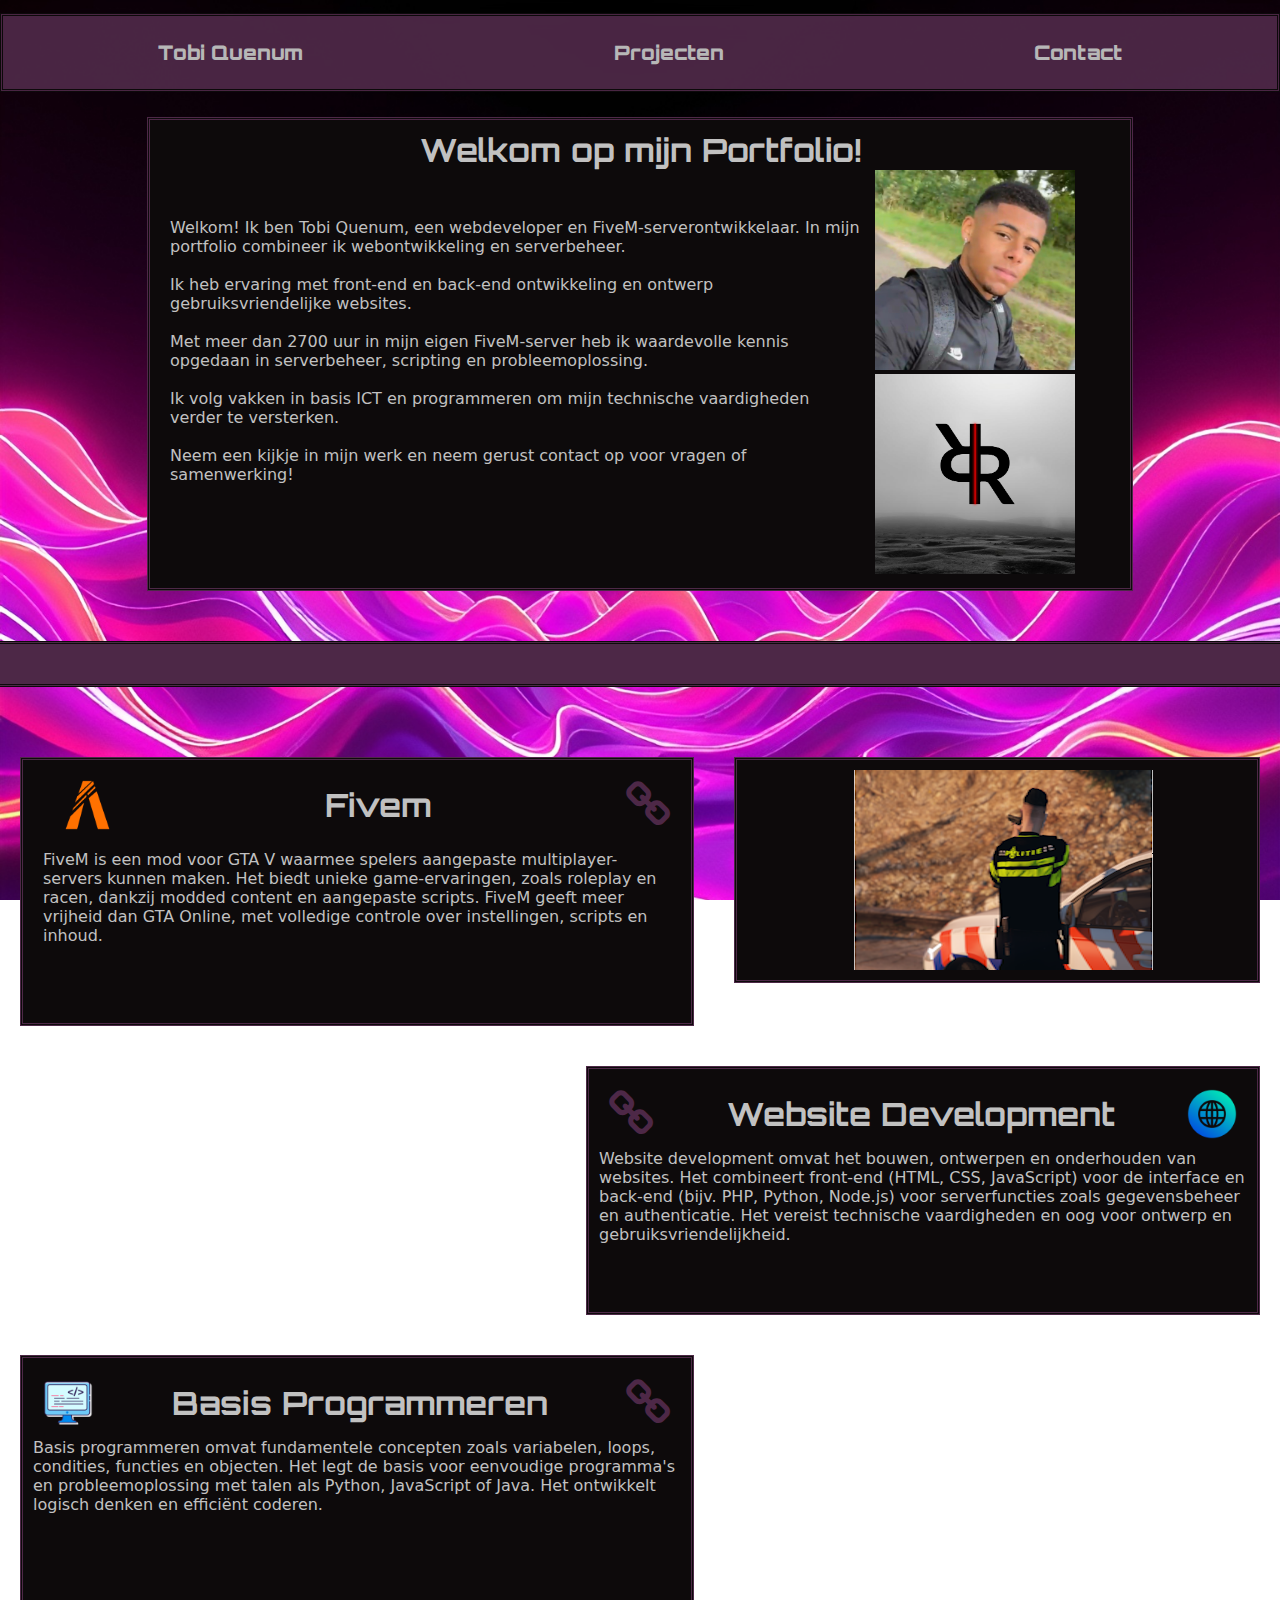
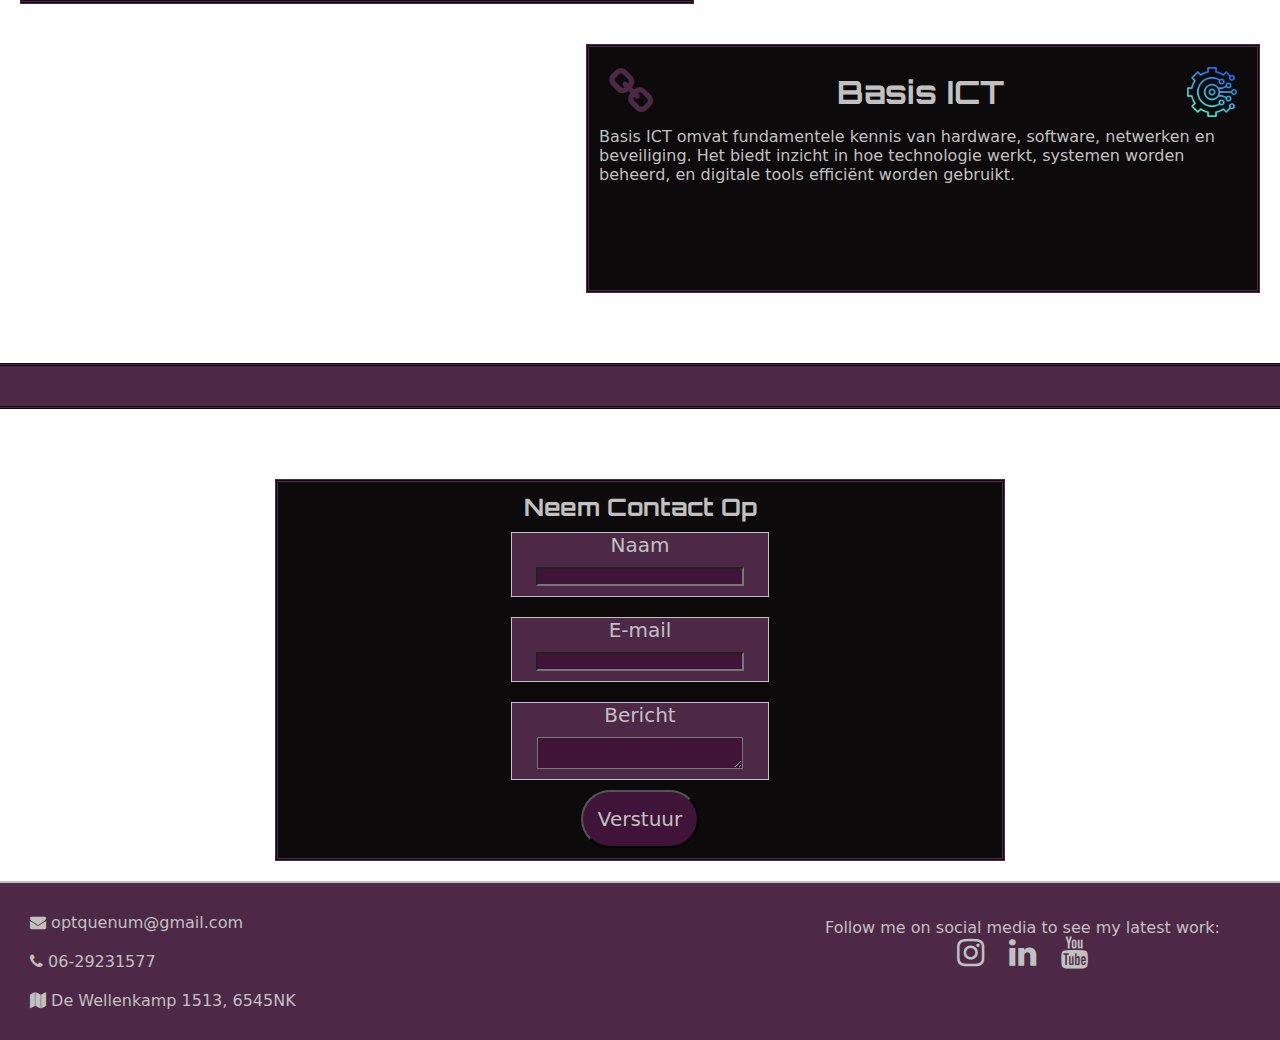
<file: index.html>
<!DOCTYPE html>
<html>

<head>
    <link rel="stylesheet" href="css/style.css">
    <title>Portolio Iteration 2</title>
    <style>
        @import url('https://fonts.googleapis.com/css2?family=Cinzel:wght@400..900&family=Orbitron:wght@400..900&display=swap');
    </style>
    <link rel="stylesheet" href="/icons/font-awesome-4.7.0/css/font-awesome.css">
    <link href="https://unpkg.com/aos@2.3.1/dist/aos.css" rel="stylesheet">
    <script src="https://unpkg.com/aos@2.3.1/dist/aos.js"></script>
</head>

<body>
    <header>
        <nav>
            <ul>
                <li><a href="index.html">Tobi Quenum</a></li>
                <li><a href="#projecten">Projecten</a></li>
                <li><a href="#contact">Contact</a></li>
            </ul>
        </nav>
    </header>
    <main>
        <section class="section-center">
            <div class="center">
                <div class="text-box-1 silvertext">
                    <h1 class="center">
                        Welkom op mijn Portfolio!
                    </h1>
                    <div class="flex">
                        <p class="center margin-1">
                            <br><br>
                            Welkom! Ik ben Tobi Quenum, een webdeveloper en FiveM-serverontwikkelaar. In mijn portfolio
                            combineer ik webontwikkeling en serverbeheer.<br><br>
                            Ik heb ervaring met front-end en back-end ontwikkeling en ontwerp gebruiksvriendelijke
                            websites.<br><br>
                            Met meer dan 2700 uur in mijn eigen FiveM-server heb ik waardevolle kennis opgedaan in
                            serverbeheer, scripting en probleemoplossing.<br><br>
                            Ik volg vakken in basis ICT en programmeren om mijn technische vaardigheden verder te
                            versterken.<br><br>
                            Neem een kijkje in mijn werk en neem gerust contact op voor vragen of samenwerking!<br><br>
                        </p>
                        <div>
                            <img src="images/profile.jpeg" alt="" width="200px" height="200px">
                            <img src="images/relinedroleplay.png" alt="" width="200px" height="200px">
                        </div>
                    </div>
                </div>
        </section>
        <div class="blackbar"></div>
        <section id="projecten">
            <div class="text-box-2-container">
                <div class="chapter-container">
                    <div class="text-box-2-left silvertext">
                        <div class="flex margin-1 vertical-center">
                            <img src="images/fivem.png" alt="" height="50px">
                            <h1 class="center boxtextright">
                                Fivem
                            </h1>
                            <a href="fivem.html"><i class="fa fa-link fa-3x link-item"></i></a>
                        </div>
                        <div class="flex">
                            <p class="center margin-1 chapter-height">
                                FiveM is een mod voor GTA V waarmee spelers aangepaste multiplayer-servers kunnen maken.
                                Het biedt unieke game-ervaringen, zoals roleplay en racen, dankzij modded content en
                                aangepaste scripts. FiveM geeft meer vrijheid dan GTA Online, met volledige controle
                                over instellingen, scripts en inhoud.
                                <br>
                            </p>
                        </div>
                    </div>
                    <div data-aos="fade-left" data-aos-delay="500" data-aos-duration="2000">
                        <img src="images/fivem-image.png" alt="" class="image-box-2-right">
                    </div>
                </div>
                <div class="chapter-container">
                    <div data-aos="fade-right" data-aos-delay="500" data-aos-duration="2000">
                        <img src="images/pinkgoose.png" alt="" class="image-box-2-left">
                    </div>
                    <div class="text-box-2-right silvertext">
                        <div class="flex margin-1 vertical-center">
                            <a href="#work"><i class="fa fa-link fa-3x link-item"></i></a>
                            <h1 class="center boxtextleft">
                                Website Development
                            </h1>
                            <img src="images/website-icon.png" alt="" height="50px">
                        </div>
                        <div class="flex">
                            <p class="center chapter-height">
                                Website development omvat het bouwen, ontwerpen en onderhouden van websites. Het
                                combineert front-end (HTML, CSS, JavaScript) voor de interface en back-end (bijv. PHP,
                                Python, Node.js) voor serverfuncties zoals gegevensbeheer en authenticatie. Het vereist
                                technische vaardigheden en oog voor ontwerp en gebruiksvriendelijkheid.
                            </p>
                        </div>
                    </div>
                </div>
                <div class="chapter-container">
                    <div class="text-box-2-left silvertext">
                        <div class="flex margin-1 vertical-center">
                            <img src="images/programming-icon.png" alt="" height="50px">
                            <h1 class="center boxtextright">
                                Basis Programmeren
                            </h1>
                            <a href="https://discord.gg/Syjg5du2kH"><i class="fa fa-link fa-3x link-item"></i></a>
                        </div>
                        <div class="flex">
                            <p class="center chapter-height">
                                Basis programmeren omvat fundamentele concepten zoals variabelen, loops, condities,
                                functies en objecten. Het legt de basis voor eenvoudige programma's en probleemoplossing
                                met talen als Python, JavaScript of Java. Het ontwikkelt logisch denken en efficiënt
                                coderen.
                            </p>
                        </div>
                    </div>
                    <div data-aos="fade-left" data-aos-delay="500" data-aos-duration="2000">
                        <img src="images/mastermind-image.jpg" alt="" class="image-box-2-right">
                    </div>
                </div>
                <div class="chapter-container">
                    <div data-aos="fade-right" data-aos-delay="500" data-aos-duration="2000">
                        <img src="images/computer-image.jpeg" alt="" class="image-box-2-left">
                    </div>
                    <div class="text-box-2-right silvertext">
                        <div class="flex margin-1 vertical-center">
                            <a href="#work"><i class="fa fa-link fa-3x link-item"></i></a>
                            <h1 class="center boxtextleft">
                                Basis ICT
                            </h1>
                            <img src="images/ict-icon.png" alt="" height="50px">
                        </div>
                        <div class="flex">
                            <p class="center chapter-height">
                                Basis ICT omvat fundamentele kennis van hardware, software, netwerken en beveiliging.
                                Het biedt inzicht in hoe technologie werkt, systemen worden beheerd, en digitale tools
                                efficiënt worden gebruikt.
                            </p>
                        </div>
                    </div>
                </div>
            </div>
        </section>
        <div class="blackbar"></div>
        <section id="contact">
            <div class="center">
                <div class="form-box">
                    <h2>Neem Contact Op</h2>
                    <form action="mailto:optquenum@gmail.com" method="post" enctype="text/plain">
                        <div class="form-group">
                            <label for="name">Naam</label>
                            <input type="text" id="name" name="name" required>
                        </div>

                        <div class="form-group">
                            <label for="email">E-mail</label>
                            <input type="email" id="email" name="email" required>
                        </div>

                        <div class="form-group">
                            <label for="message">Bericht</label>
                            <textarea id="message" name="message" required></textarea>
                        </div>

                        <button type="submit">Verstuur</button>
                    </form>
                </div>
            </div>
        </section>
    </main>
    <footer>
        <div>
            <ul class="contact-info">
                <li><strong><i class="fa fa-envelope fa social-icon"></i></strong> optquenum@gmail.com</li>
                <li><strong><i class="fa fa-phone fa social-icon"></i></strong> 06-29231577</li>
                <li><strong><i class="fa fa-map fa social-icon"></i></strong> De Wellenkamp 1513, 6545NK</li>
            </ul>
        </div>
        <div class="social-icons">
            <p>Follow me on social media to see my latest work:</p>
            <a href="https://www.instagram.com/tobi.quenum"><i class="fa fa-instagram fa-2x link-item2"></i></a>
            <a
                href="https://www.linkedin.com/posts/tobi-quenum-758750243_graag-laat-ik-weten-dat-ik-ben-begonnen-met-activity-6980856641353084928-7RFh?trk=public_profile_post_view"><i
                    class="fa fa-linkedin fa-2x link-item2"></i></a>
            <a href="https://www.instagram.com/tobi.quenum/"><i class="fa fa-youtube fa-2x link-item2"></i></a>
        </div>
    </footer>
    <script src="https://unpkg.com/aos@2.3.1/dist/aos.js"></script>
    <script>
        AOS.init();
    </script>
</body>

</html>
</file>
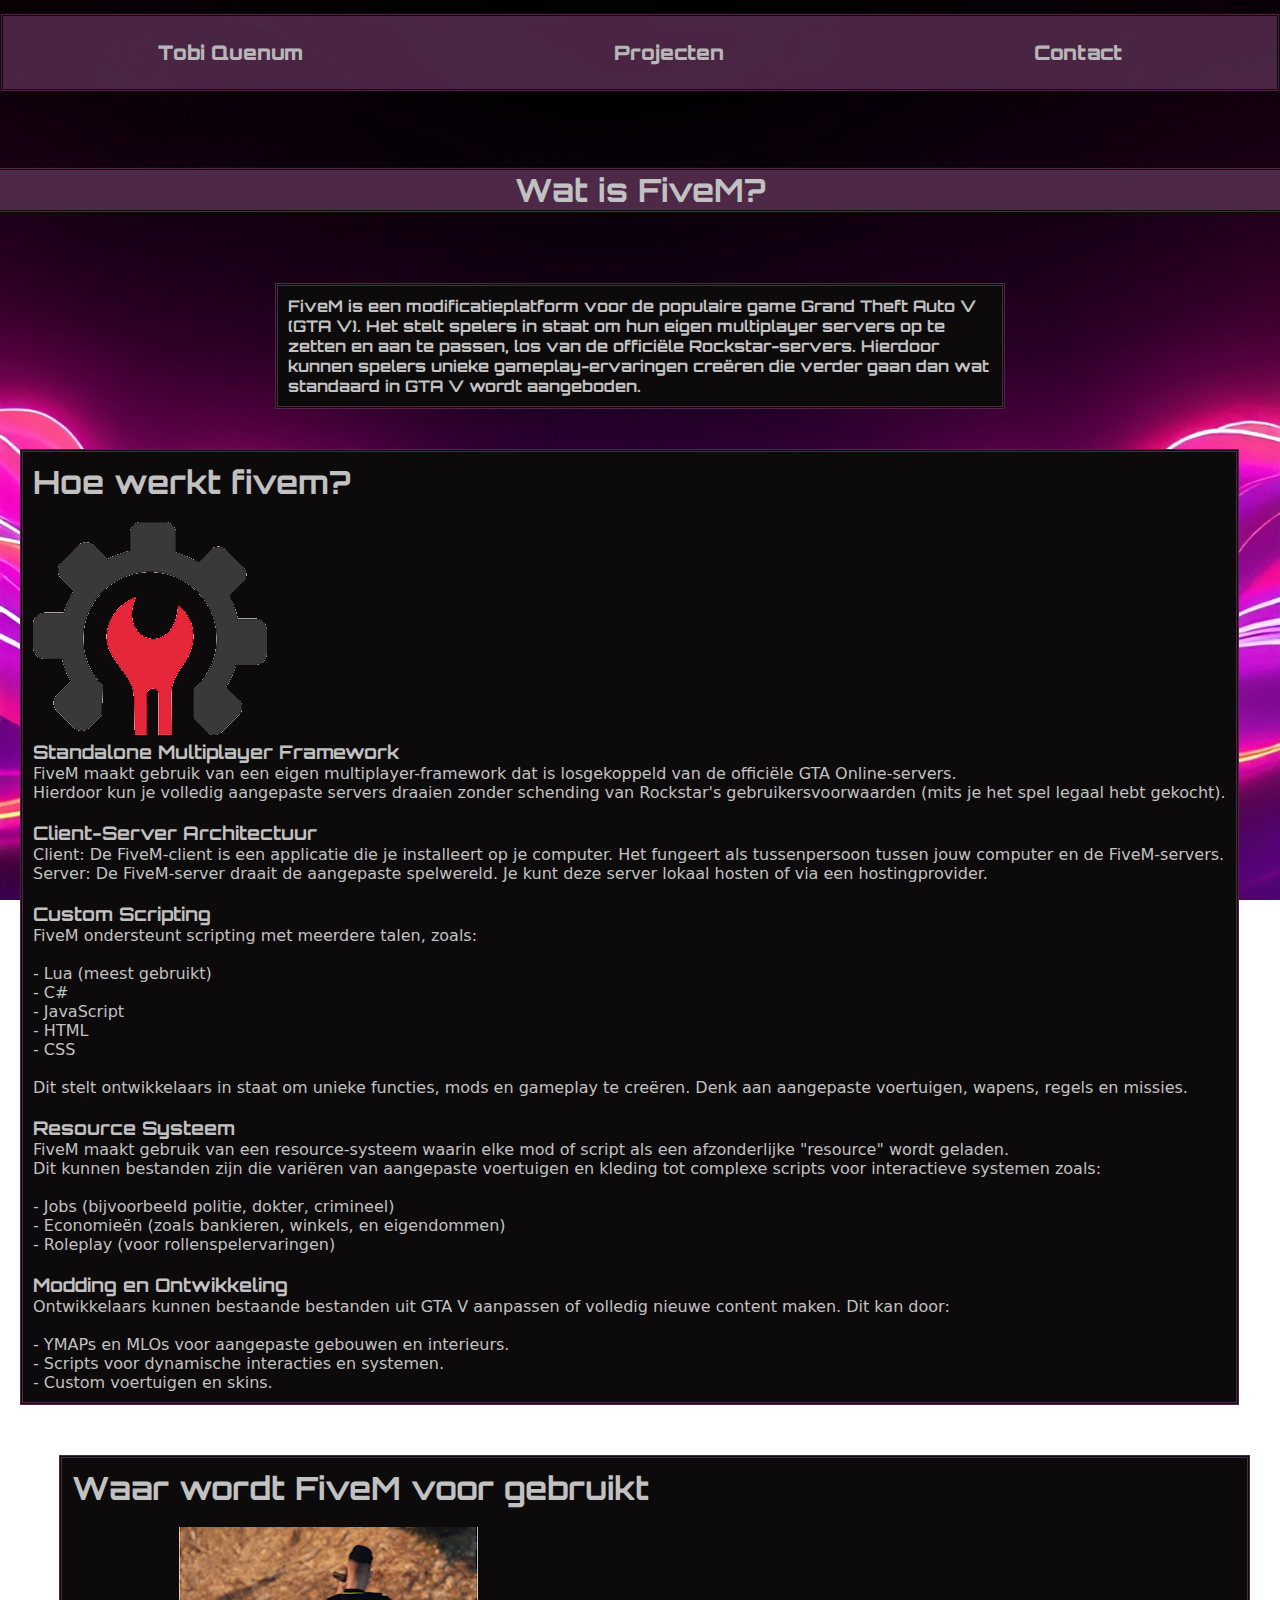
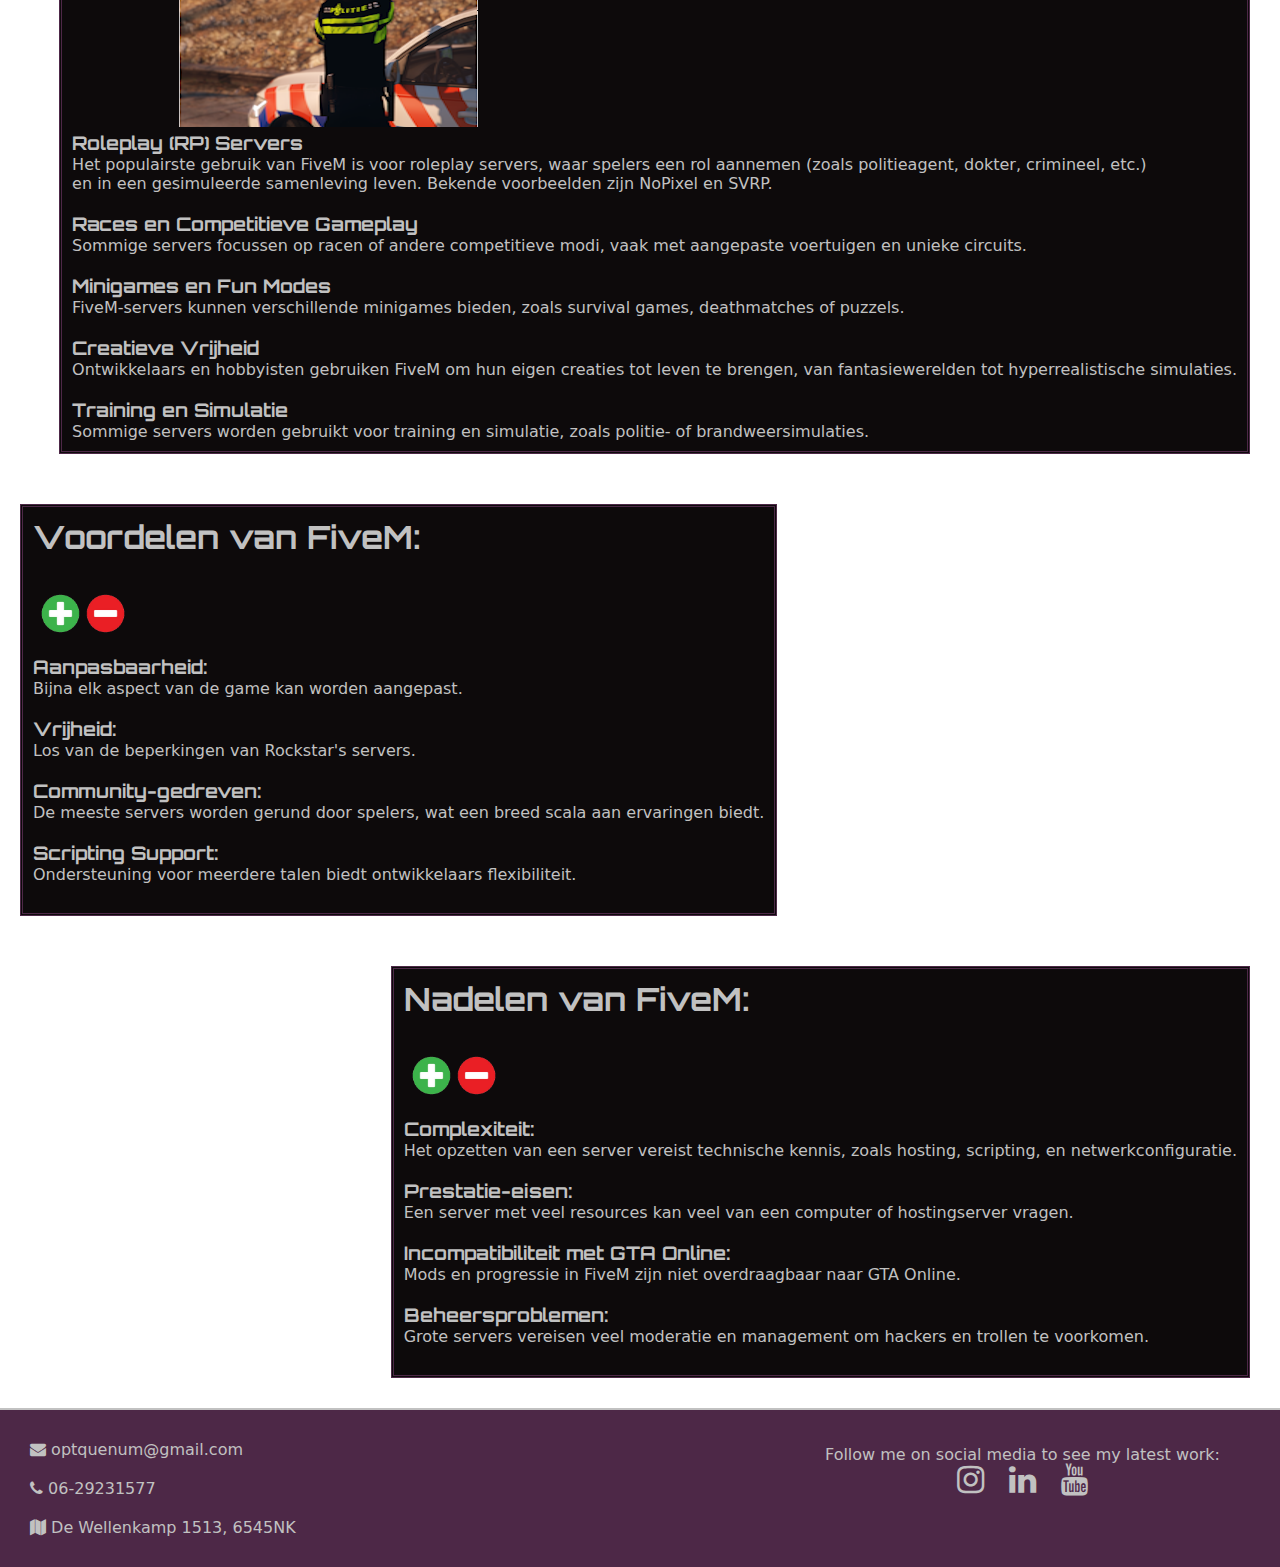
<file: fivem.html>
<!DOCTYPE html>
<html>

<head>
    <link rel="stylesheet" href="css/style.css">
    <title>Portolio Iteration 2</title>
    <style>
        @import url('https://fonts.googleapis.com/css2?family=Cinzel:wght@400..900&family=Orbitron:wght@400..900&display=swap');
    </style>
    <link rel="stylesheet" href="/icons/font-awesome-4.7.0/css/font-awesome.css">
    <link href="https://unpkg.com/aos@2.3.1/dist/aos.css" rel="stylesheet">
    <script src="https://unpkg.com/aos@2.3.1/dist/aos.js"></script>
</head>

<body>
    <header>
        <nav>
            <ul>
                <li><a href="index.html">Tobi Quenum</a></li>
                <li><a href="#projecten">Projecten</a></li>
                <li><a href="contact.html">Contact</a></li>
            </ul>
        </nav>
    </header>
    <main>
        <section class="section-center">
            <div class="blackbar silvertext">
                <h1>Wat is FiveM?</h1>
            </div>
            <section class="section-center">
                <div class="center">
                    <div class="text-box-2-left silvertext">
                        <h4>FiveM is een modificatieplatform voor de populaire game Grand Theft Auto V (GTA V). Het
                            stelt
                            spelers in staat om hun eigen multiplayer servers op te zetten en aan te passen, los van de
                            officiële Rockstar-servers. Hierdoor kunnen spelers unieke gameplay-ervaringen creëren die
                            verder
                            gaan dan wat standaard in GTA V wordt aangeboden.</h4>
                    </div>
            </section>
            <div class="text-box-3-left silvertext">
                <h1>Hoe werkt fivem?</h1>
                <br><img src="images/fivem-config.png" alt="">
                <h3>Standalone Multiplayer Framework</h3>
                <p>
                    FiveM maakt gebruik van een eigen multiplayer-framework dat is losgekoppeld van de officiële
                    GTA
                    Online-servers. <br>Hierdoor kun je volledig aangepaste servers draaien zonder schending van
                    Rockstar's gebruikersvoorwaarden (mits je het spel legaal hebt gekocht).<br><br>
                </p>
                <h3>Client-Server Architectuur</h3>
                <p>
                    Client: De FiveM-client is een applicatie die je installeert op je computer. Het fungeert
                    als
                    tussenpersoon tussen jouw computer en de FiveM-servers. <br>
                    Server: De FiveM-server draait de aangepaste spelwereld. Je kunt deze server lokaal hosten
                    of
                    via een hostingprovider.<br><br>
                </p>
                <h3>Custom Scripting</h3>
                <p>
                    FiveM ondersteunt scripting met meerdere talen, zoals:
                    <br><br>
                    - Lua (meest gebruikt) <br>
                    - C# <br>
                    - JavaScript <br>
                    - HTML <br>
                    - CSS <br>
                    <br>
                    Dit stelt ontwikkelaars in staat om unieke functies, mods en gameplay te creëren. Denk aan
                    aangepaste voertuigen, wapens, regels en missies.<br><br>
                </p>
                <h3>Resource Systeem</h3>
                <p>
                    FiveM maakt gebruik van een resource-systeem waarin elke mod of script als een afzonderlijke
                    "resource" wordt geladen.<br> Dit kunnen bestanden zijn die variëren van aangepaste
                    voertuigen
                    en
                    kleding tot complexe scripts voor interactieve systemen zoals:<br><br>
                    - Jobs (bijvoorbeeld politie, dokter, crimineel)<br>
                    - Economieën (zoals bankieren, winkels, en eigendommen)<br>
                    - Roleplay (voor rollenspelervaringen)<br><br>
                </p>
                <h3>Modding en Ontwikkeling</h3>
                <p>
                    Ontwikkelaars kunnen bestaande bestanden uit GTA V aanpassen of volledig nieuwe content
                    maken.
                    Dit kan door:<br><br>

                    - YMAPs en MLOs voor aangepaste gebouwen en interieurs.<br>
                    - Scripts voor dynamische interacties en systemen.<br>
                    - Custom voertuigen en skins.<br>
                </p>
            </div>
            <div class="text-box-3-right silvertext">
                <h1>Waar wordt FiveM voor gebruikt</h1>
                <br><img src="images/fivem-image.png" alt="">
                <h3>Roleplay (RP) Servers</h3>
                <p>
                    Het populairste gebruik van FiveM is voor roleplay servers, waar spelers een rol aannemen
                    (zoals
                    politieagent, dokter, crimineel, etc.)<br> en in een gesimuleerde samenleving leven. Bekende
                    voorbeelden zijn NoPixel en SVRP.<br><br>
                </p>
                <h3>Races en Competitieve Gameplay</h3>
                <p>
                    Sommige servers focussen op racen of andere competitieve modi, vaak met aangepaste
                    voertuigen en
                    unieke circuits.<br><br>
                </p>
                <h3>Minigames en Fun Modes</h3>
                <p>
                    FiveM-servers kunnen verschillende minigames bieden, zoals survival games, deathmatches of
                    puzzels.<br><br>
                </p>
                <h3>Creatieve Vrijheid</h3>
                <p>
                    Ontwikkelaars en hobbyisten gebruiken FiveM om hun eigen creaties tot leven te brengen, van
                    fantasiewerelden tot hyperrealistische simulaties.<br><br>
                </p>
                <h3>Training en Simulatie</h3>
                <p>
                    Sommige servers worden gebruikt voor training en simulatie, zoals politie- of
                    brandweersimulaties.<br>
                </p>
            </div>
            <div class="text-box-3-left silvertext">
                <h1>Voordelen van FiveM:</h1>
                <br><img src="images/plus-minus.png" width="100px">
                <h3>Aanpasbaarheid:</h3>
                <p>
                    Bijna elk aspect van de game kan worden aangepast.<br><br>
                </p>
                <h3>Vrijheid:</h3>
                <p>
                    Los van de beperkingen van Rockstar's servers.<br><br>
                </p>
                <h3>Community-gedreven:</h3>
                <p>
                    De meeste servers worden gerund door spelers, wat een breed scala aan ervaringen
                    biedt.<br><br>
                </p>
                <h3>Scripting Support:</h3>
                <p>
                    Ondersteuning voor meerdere talen biedt ontwikkelaars flexibiliteit.<br><br>
                </p>
            </div>
            <div class="text-box-3-right silvertext">
                <h1>Nadelen van FiveM:</h1>
                <br><img src="images/plus-minus.png" width="100px">
                <h3>Complexiteit:</h3>
                <p>
                    Het opzetten van een server vereist technische kennis, zoals hosting, scripting, en
                    netwerkconfiguratie.<br><br>
                </p>
                <h3>Prestatie-eisen:</h3>
                <p>
                    Een server met veel resources kan veel van een computer of hostingserver vragen.<br><br>
                </p>
                <h3>Incompatibiliteit met GTA Online:</h3>
                <p>
                    Mods en progressie in FiveM zijn niet overdraagbaar naar GTA Online.<br><br>
                </p>
                <h3>Beheersproblemen:</h3>
                <p>
                    Grote servers vereisen veel moderatie en management om hackers en trollen te
                    voorkomen.<br><br>
                </p>
            </div>
            </div>
        </section>
    </main>
    <footer>
        <div>
            <ul class="contact-info">
                <li><strong><i class="fa fa-envelope fa social-icon"></i></strong> optquenum@gmail.com</li>
                <li><strong><i class="fa fa-phone fa social-icon"></i></strong> 06-29231577</li>
                <li><strong><i class="fa fa-map fa social-icon"></i></strong> De Wellenkamp 1513, 6545NK</li>
            </ul>
        </div>
        <div class="social-icons">
            <p>Follow me on social media to see my latest work:</p>
            <a href="https://www.instagram.com/tobi.quenum"><i class="fa fa-instagram fa-2x link-item2"></i></a>
            <a
                href="https://www.linkedin.com/posts/tobi-quenum-758750243_graag-laat-ik-weten-dat-ik-ben-begonnen-met-activity-6980856641353084928-7RFh?trk=public_profile_post_view"><i
                    class="fa fa-linkedin fa-2x link-item2"></i></a>
            <a href="https://www.instagram.com/tobi.quenum/"><i class="fa fa-youtube fa-2x link-item2"></i></a>
        </div>
    </footer>
    <script src="https://unpkg.com/aos@2.3.1/dist/aos.js"></script>
    <script>
        AOS.init();
    </script>
</body>

</html>
</file>
<file: css/style.css>
* {
    padding: 0;
    margin: 0;
    font-family: system-ui, -apple-system, BlinkMacSystemFont, 'Segoe UI', Roboto, Oxygen, Ubuntu, Cantarell, 'Open Sans', 'Helvetica Neue', sans-serif;
}

body {
    background-image: url(../images/background-main.jpeg);
    background-size: cover;
    background-attachment: fixed;
    overflow-x: hidden;
}

.section-center {
    display: flex;
    justify-content: center;
    flex-direction: column;
}

header {
    background-color: #4D2847;
    justify-content: center;
    align-items: center;
    top: 0;
    z-index: 100;
    overflow: hidden;
    margin-top: 1vw;
    margin-bottom: 2vw;
    opacity: 95%;
    border-style: double;
    border-color: #0D0A0B;
}

nav ul {
    display: flex;
    justify-content: space-around;
    overflow: hidden;
    background-color: #4D2847;
    color: black;
    font-weight: 900;
}

nav li {
    margin: 10px;
    display: inline;
    font-size: 20px;
}

nav ul li a {
    display: block;
    padding: 14px 16px;
    text-decoration: none;
    border-radius: 10px;
    color: #C1C1C1;
    font-family: 'orbitron';
}

nav ul li a:hover {
    color: #F7ECE1;
    transform: scale(1.2);
    transition: all 0.2s ease-in-out;
}

.text-box-1 {
    width: 75vw;
    background-color: #0D0A0B;
    border-width: 3px;
    border-color: #4D2847;
    border-style: double;
    padding: 10px;
}

.text-box-2-container {
    display: flex;
    flex-direction: column;
    width: 100vw;
}

.text-box-2-left {
    width: 55vw;
    background-color: #0D0A0B;
    border-width: 3px;
    border-color: #4D2847;
    border-style: double;
    padding: 10px;
    margin: 20px;
    height: 100%;
}

.text-box-2-right {
    width: 55vw;
    background-color: #0D0A0B;
    border-width: 3px;
    border-color: #4D2847;
    border-style: double;
    padding: 10px;
    margin: 20px;
    align-self: flex-end;
}

.image-box-2-right {
    background-color: #0D0A0B;
    border-width: 3px;
    border-color: #4D2847;
    border-style: double;
    padding: 10px;
    margin: 20px;
    align-self: flex-end;
    height: 200px;
    width: 500px;
}

.image-box-2-left {
    background-color: #0D0A0B;
    border-width: 3px;
    border-color: #4D2847;
    border-style: double;
    padding: 10px;
    margin: 20px;
    height: 200px;
    width: 500px;
}

.text-box-3-left {
    background-color: #0D0A0B;
    border-width: 3px;
    border-color: #4D2847;
    border-style: double;
    padding: 10px;
    margin: 20px;
    align-self: flex-start;
}

.text-box-3-right {
    background-color: #0D0A0B;
    border-width: 3px;
    border-color: #4D2847;
    border-style: double;
    padding: 10px;
    margin: 30px;
    align-self: flex-end;
}

.silvertext {
    color: #C1C1C1;
}

.column {
    display: flex;
    flex-direction: column;
}

.flex {
    display: flex;
}

.center {
    display: flex;
    justify-content: center;
}

.blackbar {
    margin-top: 50px;
    margin-bottom: 50px;
    background-color: #4D2847;
    height: 40px;
    width: 100vw;
    border-bottom: #0D0A0B;
    border-top: #0D0A0B;
    border-bottom-style: double;
    border-top-style: double;
    display: flex;
    justify-content: center;
}

.margin-1 {
    margin: 10px;
}

.vertical-center {
    align-items: center;
}

.boxtextright {
    text-align: right;
    width: 100%;
}

.boxtextleft {
    text-align: right;
    width: 100%;
}

h1,
h2,
h3,
h4,
h5,
h6 {
    font-family: 'orbitron';
}

footer {
    width: 100vw;
    display: flex;
    border-top-style: double;
    border-width: 2px;
    background-color: #4D2847;
    color: #C1C1C1;
    padding: 20px;
    text-align: center;
    font-family: 'Orbitron';
    justify-content: space-between;
}

.footer-content h2 {
    margin-bottom: 15px;
}

.contact-info {
    display: flex;
    flex-direction: column;
    text-align: left;
    justify-content: center;
    list-style: none;
    padding: 0;
    margin: 0;
    font-size: 16px;
}

.contact-info li {
    margin: 10px;
}

.social-icons {
    margin-top: 15px;
    margin-right: 80px;
}

.social-icons a {
    margin: 10px;
}

.link-item {
    color: #4D2847;
    display: inline;
    text-decoration: none;
}

.link-item2 {
    color: #C1C1C1;
    display: inline;
    text-decoration: none;
}

.chapter-container {
    display: flex;
    justify-content: center;
}

.form-box {
    display: flex;
    flex-direction: column;
    align-items: center;
    width: 55vw;
    background-color: #0D0A0B;
    color: #C1C1C1;
    border-width: 3px;
    border-color: #4D2847;
    border-style: double;
    padding: 10px;
    margin: 20px;
    height: 100%;
}

.form-group {
    background-color: #4D2847;
    width: 20vw;
    border-style: solid;
    border-width: 1px;
    margin: 10px;
    display: flex;
    flex-direction: column;
    align-items: center;
    font-size: 20px;
}

.form-group input,
.form-group textarea {
    background-color: #3f1438;
    color: white;
    width: 80%;
    margin: 10px;
}

.form-box form {
    display: flex;
    flex-direction: column;
    align-items: center;
}

.form-box button {
    display: flex;
    justify-content: center;
    align-items: center;
    color: #C1C1C1;
    background-color: #3f1438;
    border-radius: 30px;
    font-size: 20px;
    padding: 15px;
}

.chapter-height {
    height: 17vh;
}
</file>
